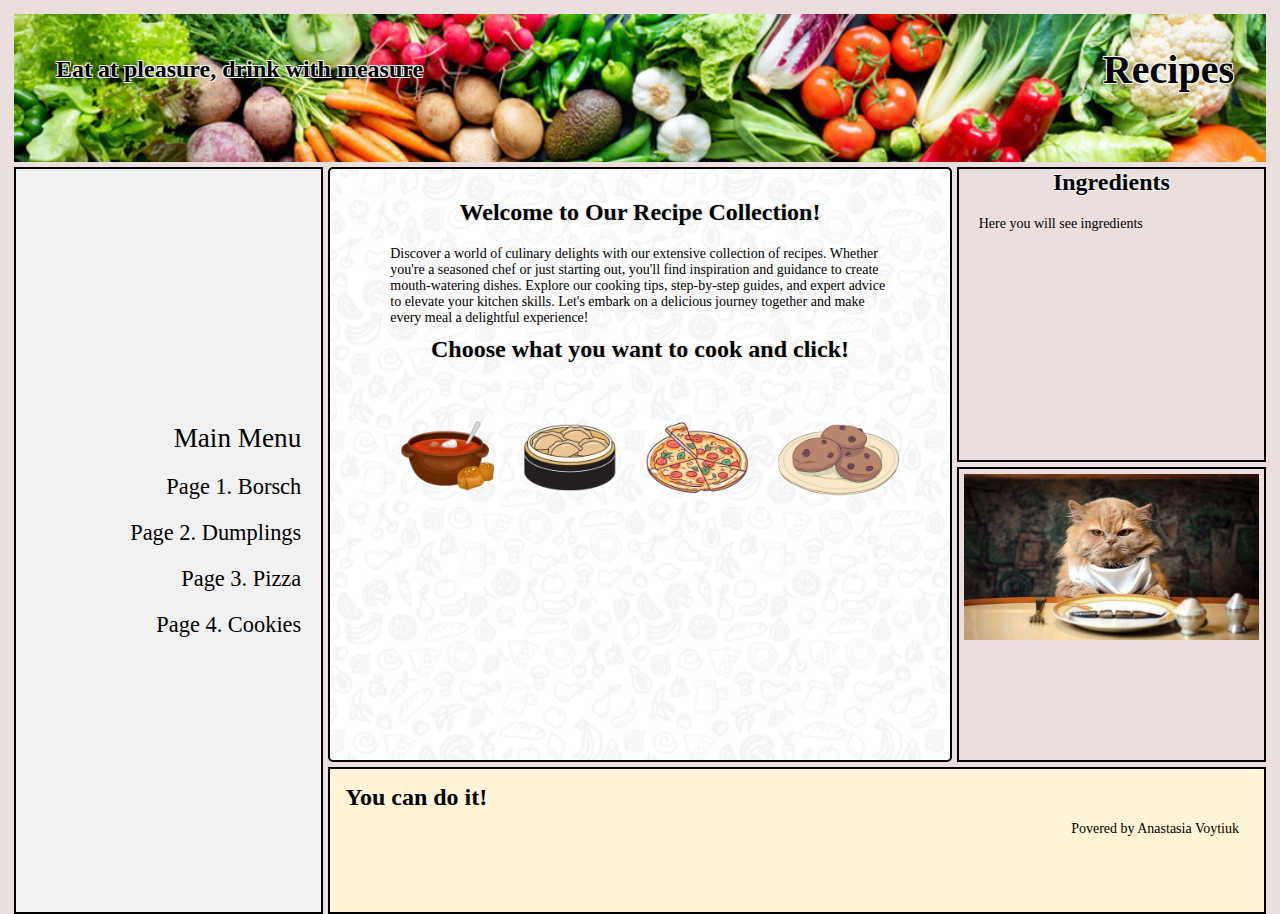
<file: index.html>
<!DOCTYPE html>
<html>
<head>
    <title>Recipes Collection</title>
    <link rel="stylesheet" type="text/css" href="adaptive.css">  
    <link rel="stylesheet" type="text/css" href="styles.css">
    <link rel="stylesheet" type="text/css" href="element-styles.css">
    <meta name="viewport" content="width=device-width, initial-scale=1.0">
</head>
<body>
    <div class="container">    
        <div class="header">
            <div class="header-content">
                <h2 class="quote">Eat at pleasure, drink with measure</h2>
                <h1 class="headers">Recipes</h1>
            </div>
        </div>

        <div class="page">
            <h2>Welcome to Our Recipe Collection!</h2>
            <p>Discover a world of culinary delights with our extensive collection of recipes. Whether you're a seasoned chef or just starting out, you'll find inspiration and guidance to create mouth-watering dishes. Explore our cooking tips, step-by-step guides, and expert advice to elevate your kitchen skills. Let's embark on a delicious journey together and make every meal a delightful experience!</p>
            <h2>Choose what you want to cook and click!</h2>

            <img src="img/img-main-map-2.png" id="recipeImg" usemap="#recipeMap" class="map-image">

            <map name="recipeMap">
                <area shape="rect" coords="50,50,160,130" href="page1.html" alt="Borsch Recipe" class="map-area">
                <area shape="rect" coords="180,50,320,130" href="page2.html" alt="Dumplings Recipe" class="map-area">
                <area shape="rect" coords="340,50,500,130" href="page3.html" alt="Pizza Recipe" class="map-area">
                <area shape="rect" coords="535,50,700,130" href="page4.html" alt="Cookies Recipe" class="map-area">
            </map>
        </div>

        <div class="upper">
            <h2>Ingredients</h2>
            <p>Here you will see ingredients</p>
        </div>

        <div class="down">
            <img src="img/img-m-1.jpg" class="down-image">
        </div>

        <div class="sidebar">
            <ol>
                <li class="choosed"><a href="index.html">Main Menu</a></li>
                <li><a href="page1.html">Page 1. Borsch</a></li>
                <li><a href="page2.html">Page 2. Dumplings</a></li>
                <li><a href="page3.html">Page 3. Pizza</a></li>
                <li><a href="page4.html">Page 4. Cookies</a></li>
            </ol>
        </div>

        <div class="footer">
            <div class="header-content">
                <h1 class="quote">You can do it!</h1>
            </div>
            <p class="footer-text">Povered by Anastasia Voytiuk</p>
        </div>
    </div>

    <!-- Скрипт для адаптації координат -->
    <script src="map-adaptive.js"></script>

</body>
</html>
</file>
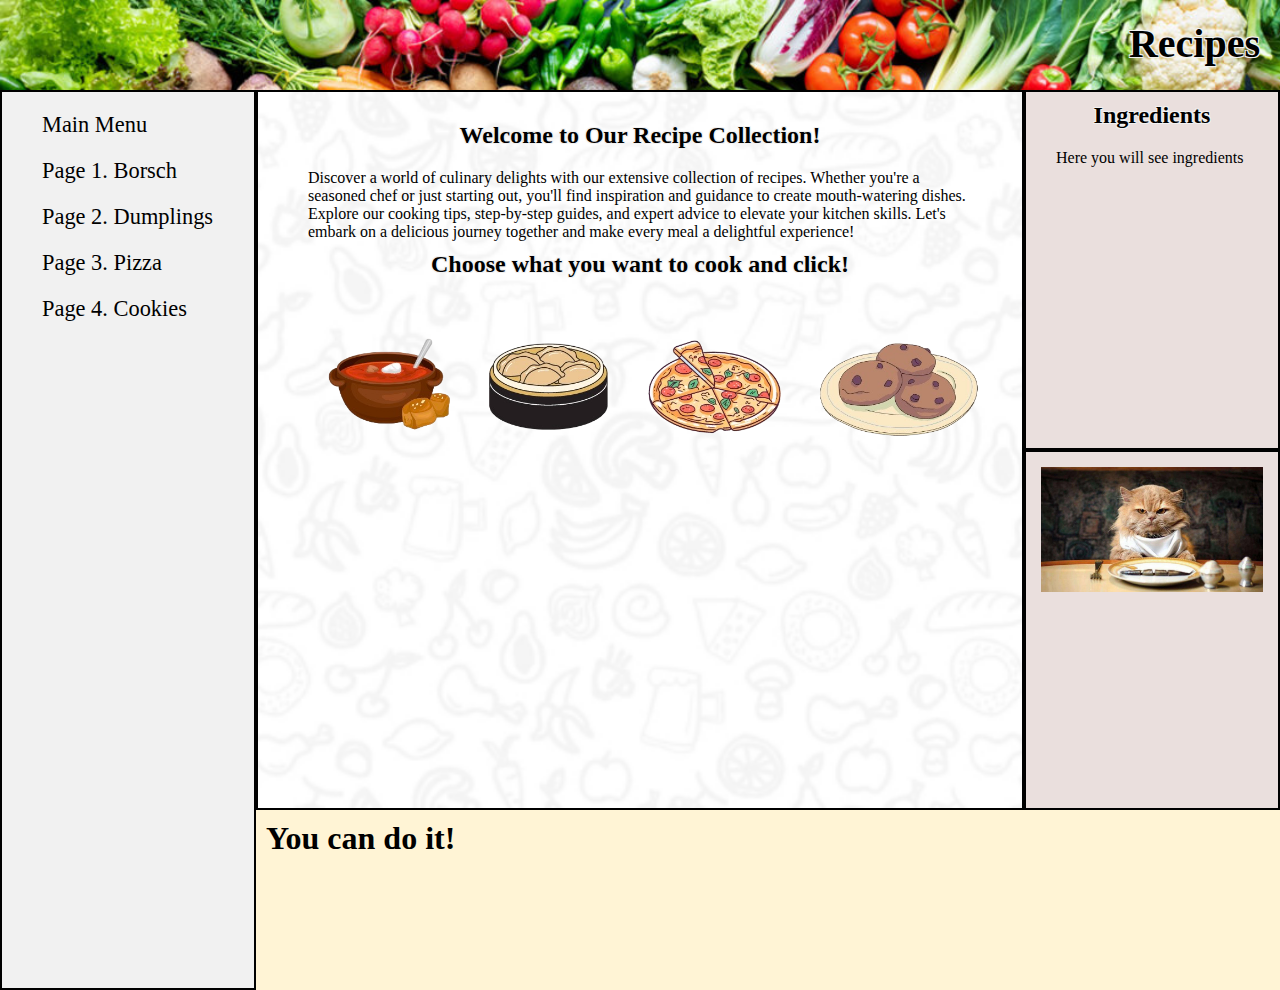
<file: main-none.html>
<!DOCTYPE html>
<html lang="en">
<head>
    <meta charset="UTF-8">
    <meta name="viewport" content="width=device-width, initial-scale=1.0">
    <title>Recipes Collection - Without Grid</title>
    <link rel="stylesheet" href="styles-none.css">
    <link rel="stylesheet" type="text/css" href="element-styles.css">
</head>
<body>
    <div class="container">
        <div class="header">
            <h1 class="headers">Recipes</h1>
        </div>
        <div class="page">
            <h2>Welcome to Our Recipe Collection!</h2>
            <p>Discover a world of culinary delights with our extensive collection of recipes. Whether you're a seasoned chef or just starting out, you'll find inspiration and guidance to create mouth-watering dishes. Explore our cooking tips, step-by-step guides, and expert advice to elevate your kitchen skills. Let's embark on a delicious journey together and make every meal a delightful experience!</p>
            <h2>Choose what you want to cook and click!</h2>

            <img src="img/img-main-map-2.png" id="recipeImg" usemap="#recipeMap" class="map-image">
            <map name="recipeMap">
                <area shape="rect" coords="50,50,160,130" href="page1.html" alt="Borsch Recipe" class="map-area">
                <area shape="rect" coords="180,50,320,130" href="page2.html" alt="Dumplings Recipe" class="map-area">
                <area shape="rect" coords="340,50,500,130" href="page3.html" alt="Pizza Recipe" class="map-area">
                <area shape="rect" coords="535,50,700,130" href="page4.html" alt="Cookies Recipe" class="map-area">
            </map>
        </div>
        <div class="sidebar">
            <ol>
                <li><a href="index.html">Main Menu</a></li>
                <li><a href="page1.html">Page 1. Borsch</a></li>
                <li><a href="page2.html">Page 2. Dumplings</a></li>
                <li><a href="page3.html">Page 3. Pizza</a></li>
                <li><a href="page4.html">Page 4. Cookies</a></li>
            </ol>
        </div>
        <div class="upper">
            <h2>Ingredients</h2>
            <p>Here you will see ingredients</p>
        </div>
        <div class="down">
            <img src="img/img-m-1.jpg" class="down-image">
        </div>
        <div class="footer">
            <h1>You can do it!</h1>
        </div>
    </div>
    <script src="map-adaptive.js"></script>
</body>
</html>
</file>
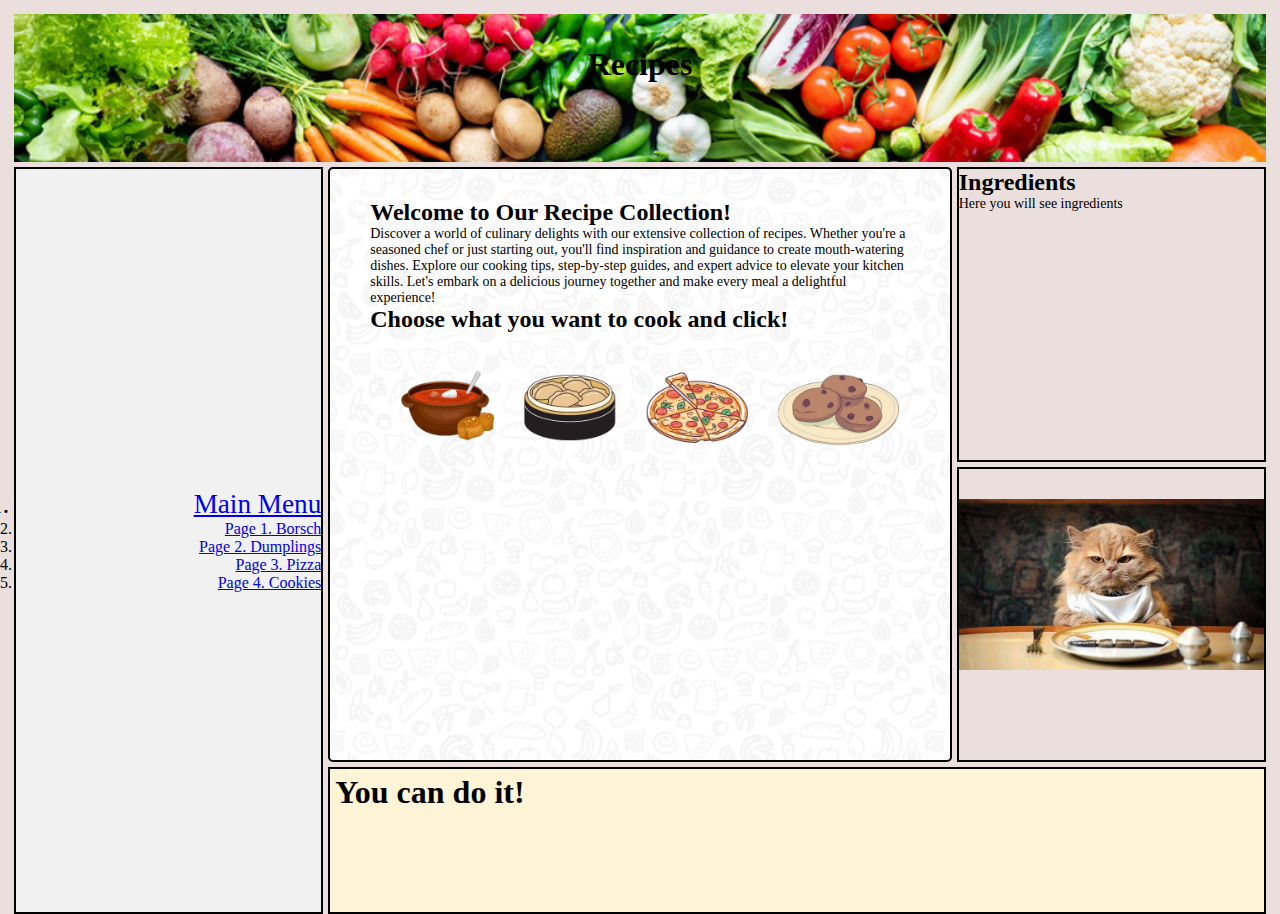
<file: mainGrid.html>
<!DOCTYPE html>
<html>
<head>
    <title>Recipes Collection</title>
    <link rel="stylesheet" type="text/css" href="adaptive.css">  
    <link rel="stylesheet" type="text/css" href="styles.css">
    <meta name="viewport" content="width=device-width, initial-scale=1.0">
</head>
<body>
    <div class="container">    
        <div class="header">
            <h1 class="headers">Recipes</h1>
        </div>

        <div class="page">
            <h2>Welcome to Our Recipe Collection!</h2>
            <p>Discover a world of culinary delights with our extensive collection of recipes. Whether you're a seasoned chef or just starting out, you'll find inspiration and guidance to create mouth-watering dishes. Explore our cooking tips, step-by-step guides, and expert advice to elevate your kitchen skills. Let's embark on a delicious journey together and make every meal a delightful experience!</p>
            <h2>Choose what you want to cook and click!</h2>

            <!-- Додали ID для зображення -->
            <img src="img/img-main-map-2.png" id="recipeImg" usemap="#recipeMap" style="width: 100%; max-width: 1280px; padding-top: 30px;">

            <!-- Додали клас "map-area" для областей -->
            <map name="recipeMap" style="padding-top: 100px;">
                <area shape="rect" coords="50,50,160,130" href="page1.html" alt="Borsch Recipe" class="map-area">
                <area shape="rect" coords="180,50,320,130" href="page2.html" alt="Dumplings Recipe" class="map-area">
                <area shape="rect" coords="340,50,500,130" href="page3.html" alt="Pizza Recipe" class="map-area">
                <area shape="rect" coords="535,50,700,130" href="page4.html" alt="Cookies Recipe" class="map-area">
            </map>
        </div>

        <div class="upper">
            <h2>Ingredients</h2>
            <p>Here you will see ingredients</p>
        </div>

        <div class="down">
            <img src="img/img-m-1.jpg" style="padding-top: 30px; width: 100%;">
        </div>

        <div class="sidebar">
            <ol>
                <li style="font-size: 170%;"><a href="index.html">Main Menu</a></li>
                <li><a href="page1.html">Page 1. Borsch</a></li>
                <li><a href="page2.html">Page 2. Dumplings</a></li>
                <li><a href="page3.html">Page 3. Pizza</a></li>
                <li><a href="page4.html">Page 4. Cookies</a></li>
            </ol>
        </div>

        <div class="footer">
            <h1>You can do it!</h1>
        </div>
    </div>

    <!-- Скрипт для адаптації координат -->
    <script src="map-adaptive.js"></script>

</body>
</html>
</file>
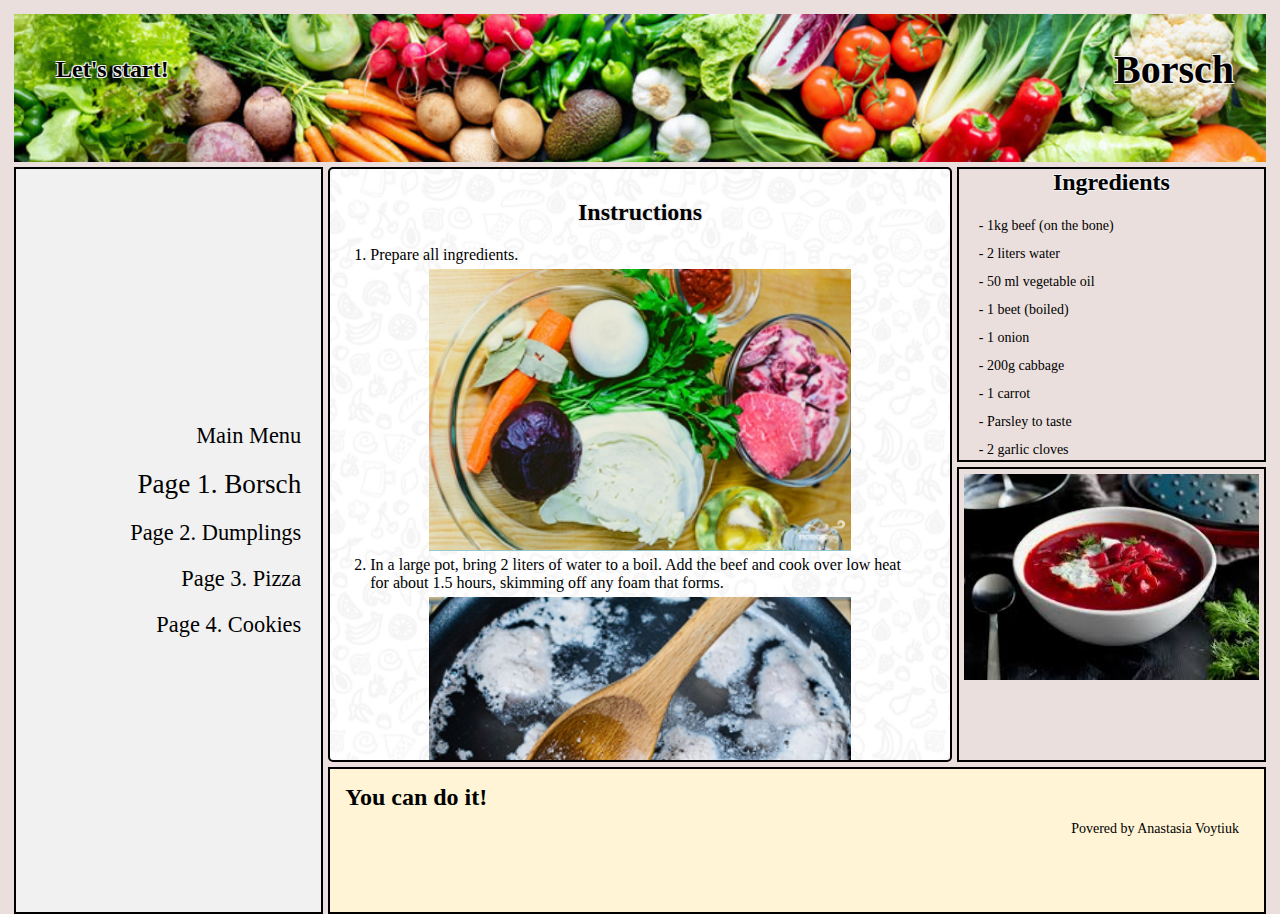
<file: page1.html>
<!DOCTYPE html>
<html>
<head>
    <title>Borsch Recipe</title>
    <link rel="stylesheet" type="text/css" href="adaptive.css">
    <link rel="stylesheet" type="text/css" href="styles.css">
    <link rel="stylesheet" type="text/css" href="element-styles.css">
    <meta name="viewport" content="width=device-width, initial-scale=1.0">
</head>
<body>
    <div class="container">
        <div class="header">
            <div class="header-content">
                <h2 class="quote">Let's start!</h2>
                <h1 class="headers">Borsch</h1>
            </div>
        </div>
        <div class="upper">
            <h2>Ingredients</h2>
            <ul>
                <li><p>- 1kg beef (on the bone)</p></li>
                <li><p>- 2 liters water</p></li>
                <li><p>- 50 ml vegetable oil</p></li>
                <li><p>- 1 beet (boiled)</p></li>
                <li><p>- 1 onion</p></li>
                <li><p>- 200g cabbage</p></li>
                <li><p>- 1 carrot</p></li>
                <li><p>- Parsley to taste</p></li>
                <li><p>- 2 garlic cloves</p></li>
                <li><p>- 2 bay leaves</p></li>
                <li><p>- Salt to taste</p></li>
                <li><p>- 2 tablespoons tomato paste</p></li>
            </ul>
        </div>

        <div class="page">
            <h2>Instructions</h2>
            <ol>
                <li>Prepare all ingredients.</li>
                <img src="img/img-p1-1.png" class="recipe-image">
                <li>In a large pot, bring 2 liters of water to a boil. Add the beef and cook over low heat for about 1.5 hours, skimming off any foam that forms.</li>
                <img src="img/img-p1-2.png" class="recipe-image">
                <li>While the beef is cooking, heat the vegetable oil in a pan. Sauté the chopped onion and grated carrot until softened.</li>
                <li>Grate the boiled beet and add it to the pan along with the tomato paste. Cook for 5 more minutes, then set aside.</li>
                <li>Once the beef is ready, remove it from the pot and shred the meat, discarding the bones. Add the shredded meat back to the pot.</li>
                <li>Add the chopped cabbage, bay leaves, and salt to taste to the pot. Cook for 10-15 minutes.</li>
                <li>Add the sautéed vegetables (onion, carrot, beet) and minced garlic to the pot. Simmer for another 5-10 minutes.</li>
                <img src="img/img-p1-4.jpg" class="recipe-image">
                <li>Remove from heat, sprinkle with chopped parsley, and let the borscht sit for 10 minutes before serving.</li>
                <li>Enjoy your delicious borscht!</li>
            </ol>
        </div>

        <div class="down">
            <img src="img/img-p1-5.jfif" class="down-image">
        </div>
        <div class="sidebar">
            <ol>
                <li><a href="index.html">Main Menu</a></li>
                <li class="choosed"><a href="page1.html">Page 1. Borsch</a></li>
                <li><a href="page2.html">Page 2. Dumplings</a></li>
                <li><a href="page3.html">Page 3. Pizza</a></li>
                <li><a href="page4.html">Page 4. Cookies</a></li>
            </ol>
        </div>
        <div class="footer">
            <div class="header-content">
                <h1 class="quote">You can do it!</h1>
            </div>
            <p class="footer-text">Povered by Anastasia Voytiuk</p>
        </div>
    </div>
</body>
</html>
</file>
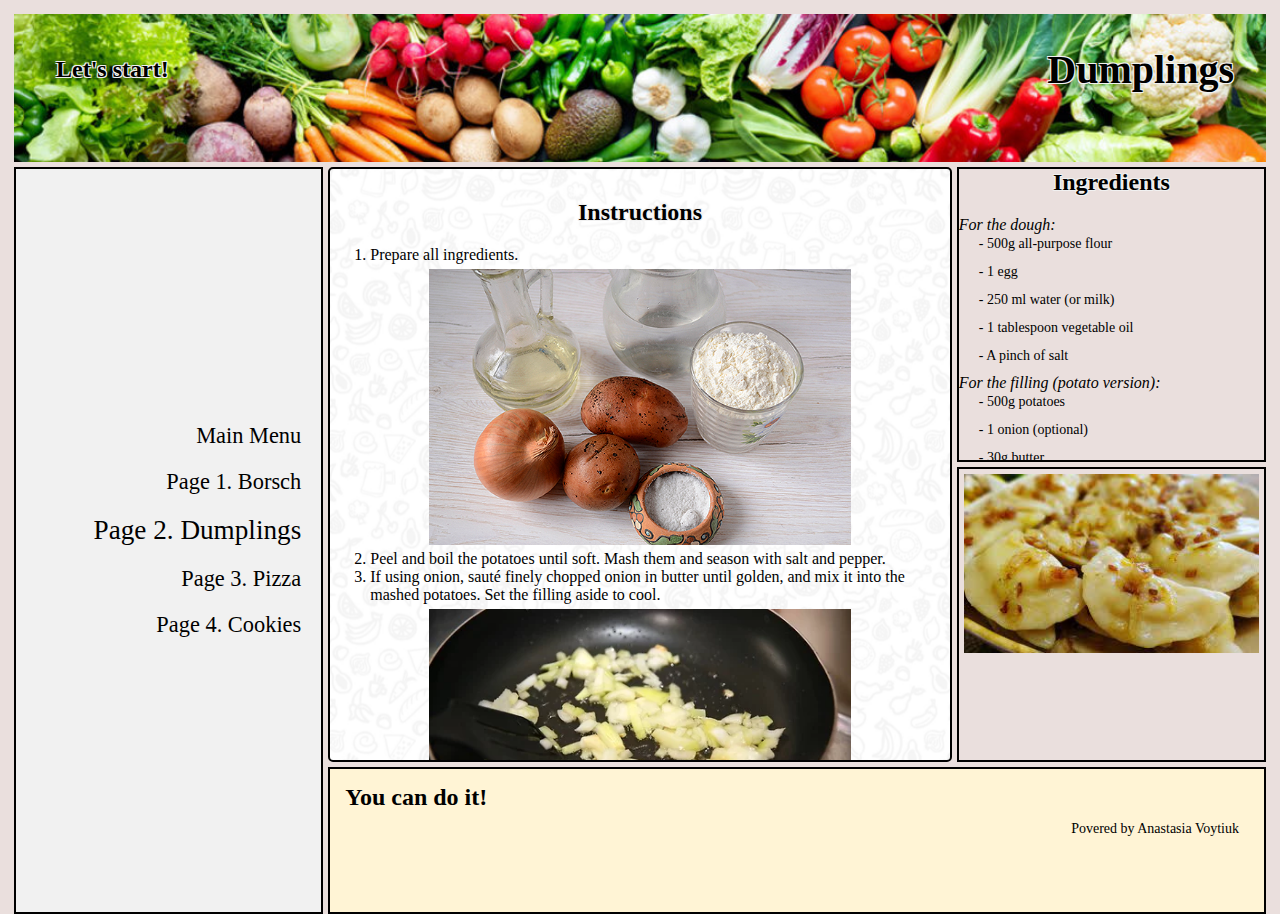
<file: page2.html>
<!DOCTYPE html>
<html>
<head>
    <title>Dumplings Recipe</title>
    <link rel="stylesheet" type="text/css" href="adaptive.css">  
    <link rel="stylesheet" type="text/css" href="styles.css">
    <link rel="stylesheet" type="text/css" href="element-styles.css">
    <meta name="viewport" content="width=device-width, initial-scale=1.0">
</head>
<body>
    <div class="container">
        <div class="header">
            <div class="header-content">
                <h2 class="quote">Let's start!</h2>
                <h1 class="headers">Dumplings</h1>
            </div>
        </div>
        <div class="upper">
            <h2>Ingredients</h2>
            <ul>
                <i class="subtitle">For the dough:</i>
                <li><p>- 500g all-purpose flour</p></li>
                <li><p>- 1 egg</p></li>
                <li><p>- 250 ml water (or milk)</p></li>
                <li><p>- 1 tablespoon vegetable oil</p></li>
                <li><p>- A pinch of salt</p></li>
                <i class="subtitle">For the filling (potato version):</i>
                <li><p>- 500g potatoes</p></li>
                <li><p>- 1 onion (optional)</p></li>
                <li><p>- 30g butter</p></li>
                <li><p>- Salt and pepper to taste</p></li>
            </ul>
        </div>

            <div class="page">
                <h2>Instructions</h2>
                     <ol>
                            <li>Prepare all ingredients.</li>
                            <img src="img/img-p2-1.jpg" class="recipe-image">
                            <li>Peel and boil the potatoes until soft. Mash them and season with salt and pepper.</li>                       
                            <li>If using onion, sauté finely chopped onion in butter until golden, and mix it into the mashed potatoes. 
                                Set the filling aside to cool.</li>
                            <img src="img/img-p2-2.jfif" class="recipe-image">
                            <li>In a large bowl, combine the flour and a pinch of salt.</li>
                            <li>Add the egg, water (or milk), and vegetable oil. Mix everything until a soft dough forms. 
                                Knead for about 5-7 minutes until smooth. Cover the dough with a towel and let it rest for 20-30 minutes.</li>
                            <li>Roll the dough out on a floured surface to about 2-3 mm thick. Cut out circles using a glass or cookie cutter.</li>
                            <li>Place a small amount of filling in the center of each circle, fold the dough in half, 
                                and pinch the edges tightly to seal the varenik.</li>
                            <img src="img/img-p2-3.jpg" class="recipe-image">
                            <li>Bring a large pot of salted water to a boil. Drop the vareniki into the water in batches, 
                                making sure they don't stick to each other. Cook for 3-5 minutes, or until they float to the surface.</li>
                            <li>Remove the vareniki with a slotted spoon, drain, and serve with melted butter, sour cream, or fried onions.</li>
                            <li>Enjoy your homemade vareniki!</li>
                    </ol> 
                </div>


                    <div class="down">
                        <img src="img/img-p2-4.jfif" class="down-image">
                    </div>
                    <div class="sidebar">
                        <ol>
                            <li><a href="index.html">Main Menu</a></li>
                            <li><a href="page1.html">Page 1. Borsch</a></li>
                            <li class="choosed"><a href="page2.html">Page 2. Dumplings</a></li>
                            <li><a href="page3.html">Page 3. Pizza</a></li>
                            <li><a href="page4.html">Page 4. Cookies</a></li>
                        </ol>
                    </div>
                    <div class="footer">
                        <div class="header-content">
                            <h1 class="quote">You can do it!</h1>
                        </div>
                        <p class="footer-text">Povered by Anastasia Voytiuk</p>
                    </div>
        </div>
    </div>
        

</body>
</html>
</file>
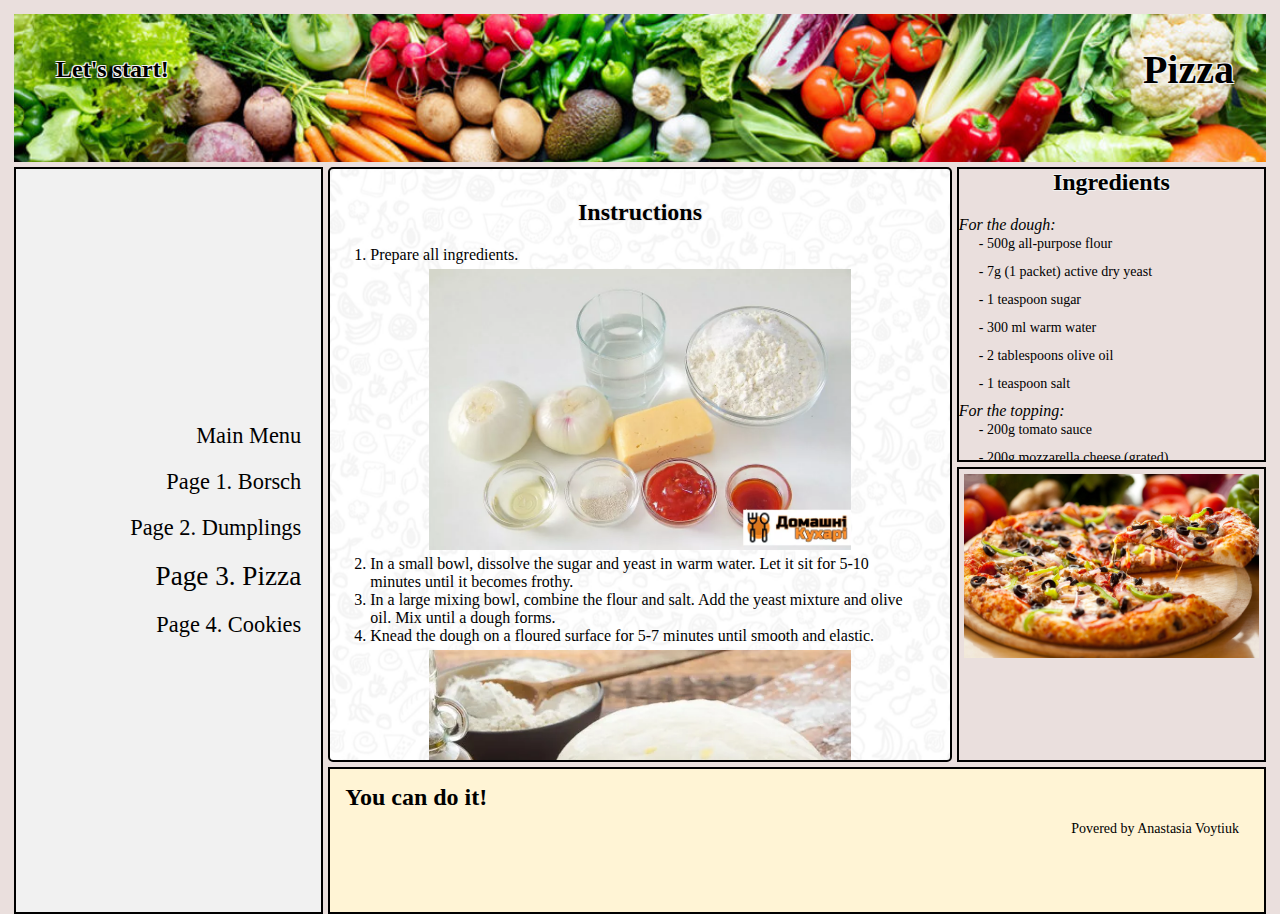
<file: page3.html>
<!DOCTYPE html>
<html>
<head>
    <title>Pizza Recipe</title>
    <link rel="stylesheet" type="text/css" href="adaptive.css">  
    <link rel="stylesheet" type="text/css" href="styles.css">
    <link rel="stylesheet" type="text/css" href="element-styles.css">
    <meta name="viewport" content="width=device-width, initial-scale=1.0">
</head>
<body>    
    <div class="container">
        <div class="header">
            <div class="header-content">
                <h2 class="quote">Let's start!</h2>
                <h1 class="headers">Pizza</h1>
            </div>
        </div>     
        <div class="upper">
            <h2>Ingredients</h2>
            <ul>
                <i class="subtitle">For the dough:</i>
                <li><p>- 500g all-purpose flour</p></li>
                <li><p>- 7g (1 packet) active dry yeast</p></li>
                <li><p>- 1 teaspoon sugar</p></li>
                <li><p>- 300 ml warm water</p></li>
                <li><p>- 2 tablespoons olive oil</p></li>
                <li><p>- 1 teaspoon salt</p></li>
                    
                <i class="subtitle">For the topping:</i>
                <li><p>- 200g tomato sauce</p></li>
                <li><p>- 200g mozzarella cheese (grated)</p></li>
                <li><p>- Your choice of toppings (pepperoni, mushrooms, olives, bell peppers, etc.)</p></li>
                <li><p>- Fresh basil (optional)</p></li>
            </ul>      
        </div>
        <div class="page">
            <h2>Instructions</h2>
                <ol>
                            <li>Prepare all ingredients.</li>
                            <img src="img/img-p3-1.webp" class="recipe-image">
                            <li>In a small bowl, dissolve the sugar and yeast in warm water. Let it sit for 5-10 minutes until it becomes frothy.</li>                       
                            <li>In a large mixing bowl, combine the flour and salt. Add the yeast mixture and olive oil. Mix until a dough forms.</li>
                            <li>Knead the dough on a floured surface for 5-7 minutes until smooth and elastic.</li>
                            <img src="img/img-p3-2.webp" class="recipe-image">
                            <li>Place the dough in an oiled bowl, cover it with a clean towel, and let it rise 
                                in a warm place for about 1 hour or until it doubles in size.</li>
                            <li>Preheat your oven to 220°C (425°F).</li>
                            <li>Once the dough has risen, punch it down and divide it into 2 equal portions (for two pizzas).</li>
                            <li>Roll each portion out on a floured surface to your desired thickness and transfer it to a pizza stone or baking tray.</li>
                            <li>Spread a layer of tomato sauce evenly over the dough, leaving a small border for the crust.</li>
                            <img src="img/img-p3-9.jpeg" class="recipe-image">
                            <li>Sprinkle grated mozzarella cheese on top.</li>
                            <li>Add your choice of toppings like pepperoni, mushrooms, olives, or bell peppers.</li>
                            <li>Bake the pizza in the preheated oven for 12-15 minutes, or until the crust is golden
                                 and the cheese is bubbly and slightly browned.</li>
                            <li>Remove the pizza from the oven, garnish with fresh basil if desired, slice, and enjoy!</li>
                            <li>Enjoy your homemade pizza!</li>
                </ol>
        </div>


                <div class="down">
                    <img src="img/img-p3-4.jpg" class="down-image">
                </div>

                <div class="sidebar">
                    <ol>
                        <li><a href="index.html">Main Menu</a></li>
                        <li><a href="page1.html">Page 1. Borsch</a></li>
                        <li><a href="page2.html">Page 2. Dumplings</a></li>
                        <li class="choosed"><a href="page3.html">Page 3. Pizza</a></li>
                        <li><a href="page4.html">Page 4. Cookies</a></li>
                    </ol>
                </div>
        
        <div class="footer">
            <div class="header-content">
                <h1 class="quote">You can do it!</h1>
            </div>
            <p class="footer-text">Povered by Anastasia Voytiuk</p>
        </div>
    </div>
        

</body>
</html>
</file>
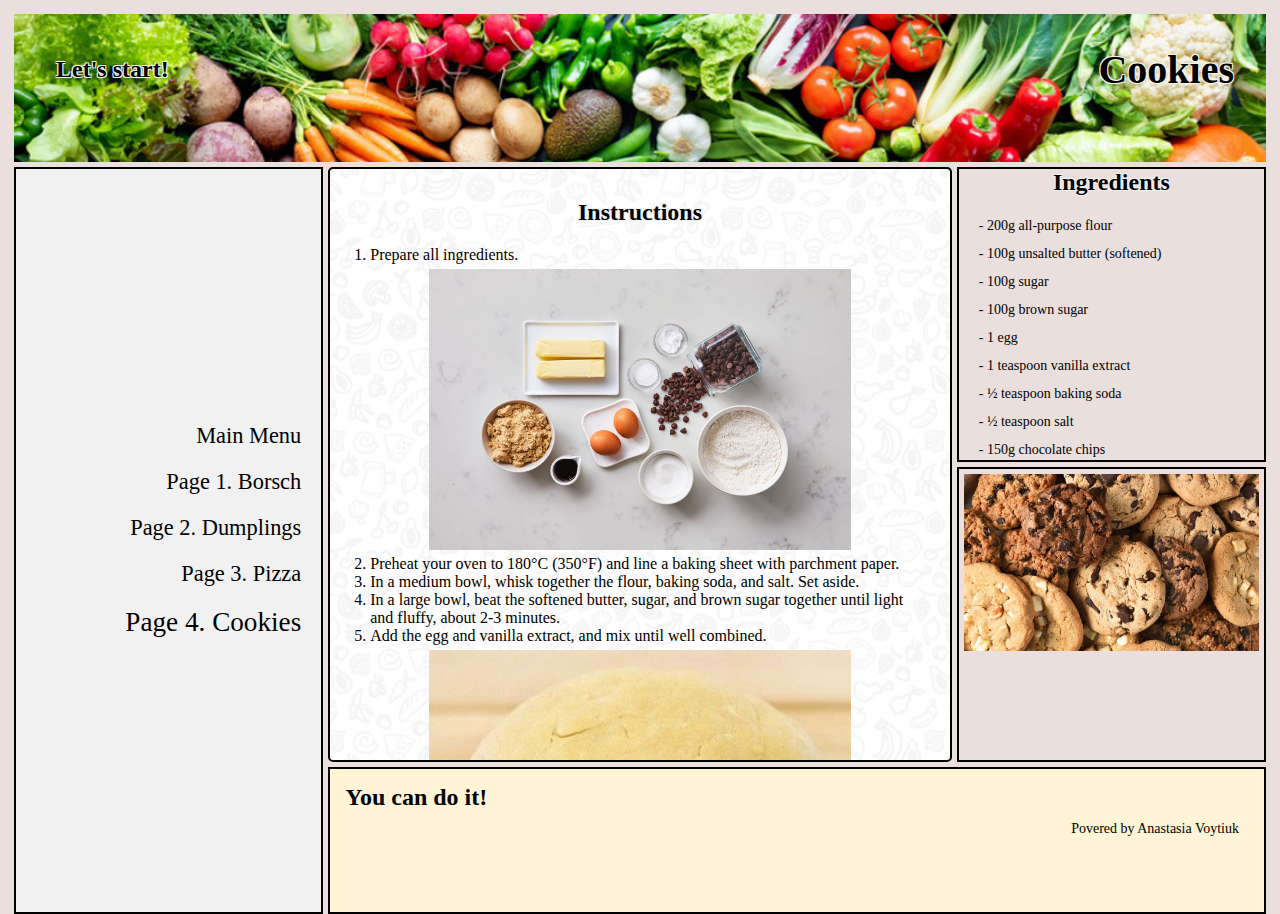
<file: page4.html>
<!DOCTYPE html>
<html>
<head>
    <title>Cookies Recipe</title>
    <link rel="stylesheet" type="text/css" href="adaptive.css">  
    <link rel="stylesheet" type="text/css" href="styles.css">
    <link rel="stylesheet" type="text/css" href="element-styles.css">
    <meta name="viewport" content="width=device-width, initial-scale=1.0">
</head>
<body> 
    <div class="container">

        <div class="header">
            <div class="header-content">
                <h2 class="quote">Let's start!</h2>
                <h1 class="headers">Cookies</h1>
            </div>
        </div>   
        <div class="upper">
            <h2>Ingredients</h2>
            <ul>
                <li><p>- 200g all-purpose flour</p></li>
                <li><p>- 100g unsalted butter (softened)</p></li>
                <li><p>- 100g sugar</p></li>
                <li><p>- 100g brown sugar</p></li>
                <li><p>- 1 egg</p></li>
                <li><p>- 1 teaspoon vanilla extract</p></li>
                <li><p>- ½ teaspoon baking soda</p></li>
                <li><p>- ½ teaspoon salt</p></li>
                <li><p>- 150g chocolate chips</p></li>
            </ul>
        </div>
                <div class="page">
                    <h2>Instructions</h2>
                        <ol>
                            <li>Prepare all ingredients.</li>
                            <img src="img/img-p4-2.jpg" class="recipe-image">
                            <li>Preheat your oven to 180°C (350°F) and line a baking sheet with parchment paper.</li>                       
                            <li>In a medium bowl, whisk together the flour, baking soda, and salt. Set aside.</li>
                            <li>In a large bowl, beat the softened butter, sugar, and brown sugar together until light and fluffy, about 2-3 minutes.</li>
                            <li>Add the egg and vanilla extract, and mix until well combined.</li>
                            <img src="img/img-p4-3.jpg" class="recipe-image">
                            <li>Gradually add the dry ingredients to the butter mixture, stirring until just combined.</li>
                            <li>Fold in the chocolate chips, ensuring they are evenly distributed throughout the dough.</li>
                            <li>Scoop tablespoon-sized balls of dough onto the prepared baking sheet, leaving some space between each cookie.</li>
                            <li>Bake in the preheated oven for 10-12 minutes, or until the edges are golden but the center is still soft.</li>
                            <li>Let the cookies cool on the baking sheet for 5 minutes before transferring them to a wire rack to cool completely.</li>
                            <li>Enjoy your delicious chocolate chip cookies!</li>
                        </ol> 
                </div>

                    <div class="down">
                        <img src="img/img-p4-1.png" class="down-image">
                    </div>

                    <div class="sidebar">
                        <ol>
                            <li><a href="index.html">Main Menu</a></li>
                            <li><a href="page1.html">Page 1. Borsch</a></li>
                            <li><a href="page2.html">Page 2. Dumplings</a></li>
                            <li><a href="page3.html">Page 3. Pizza</a></li>
                            <li class="choosed"><a href="page4.html">Page 4. Cookies</a></li>
                        </ol>
                    </div>

        <div class="footer">
            <div class="header-content">
                <h1 class="quote">You can do it!</h1>
            </div>
            <p class="footer-text">Povered by Anastasia Voytiuk</p>
        </div>
    </div>
</body>
</html>
</file>
<file: adaptive.css>
@media (min-width: 1000px){

}
@media (min-width: 761px) {

    .container {
        height: 100vh;
        display: grid;
        gap: 5px;
        margin: 14px;
        /* font-size: 12px; */
        grid-template-columns: repeat(4, 1fr);
        grid-template-rows: 1fr 2fr 2fr 1fr;
        grid-template-areas: 
            "header header header header"
            "sidebar page page upper"
            "sidebar page page down"
            "sidebar footer footer footer";
    }

    .page {
        overflow-y: auto;
    }
    .upper{
        overflow-y: auto;
    } 
    p{
        font-size: 14px;
    }
}

@media (max-width: 760px) {
    .container {
        display: flex;
        flex-direction: column;
        gap: 5px;
        margin: 14px;
        grid-template-columns: repeat(3, 1fr);
        grid-template-rows: 0.5fr 1fr 3fr 1fr 1fr 1fr;
        grid-template-areas: 
            "header header header"
            "sidebar sidebar sidebar"
            "upper upper upper"
            "page page page"
            "down down down"
            "footer footer footer";
        overflow-y: visible;
    }

    .page {
        padding: 30px 40px;
    }

    .upper {
        overflow-y:visible;
        
    }
    .upper ul{
        list-style-type: none;
    }
    .quote {
        font-size: 8px;
    }
    .header {
        max-height: 20vh;
        overflow: hidden;
        font-size: 12px;
    }

    .down {
        overflow-y: hidden;
        min-height: fit-content;
    }

    .sidebar {
        max-height: 50vh;
        overflow-y: auto;
    }

    p{
        font-size: 12px;
    }
}
</file>
<file: styles.css>
* {
    justify-content: center;
    font-family: fantasy;
    margin: 0;
    padding: 0;
    box-sizing: border-box;
}

html, body {
    height: 100%;
    margin: 0;
    background-color: rgb(234, 223, 221);
}

.header {
    grid-area: header;
    text-align: right;
    display: flex;
    background: rgb(255, 211, 129);
    padding: 2em;
    background-image: url('img/img-bg.jpg');
    background-size: cover;
}

.sidebar {
    grid-area: sidebar;
    background-color: #f1f1f1;
    display: flex;
    flex-direction: column;
    text-align: right;
    border: 2px solid #000;
}

.footer {
    grid-area: footer;
    background: rgb(255, 244, 213);
    padding: 5px 5px;
    border: 2px solid #000;
}

.page {
    grid-area: page;
    position: relative;
    padding: 30px 40px;
    border: 2px solid #000;
    background-image: url('img/img-main-bg.png');
    background-attachment: fixed;
    background-size: auto;
    z-index: 1;
    border-radius: 5px;
}

.upper {
    grid-area: upper;
    align-self: stretch;
    border: 2px solid #000;
}

.down {
    grid-area: down;
    align-self: stretch;
    border: 2px solid #000;
}
</file>
<file: element-styles.css>
h2 {
    margin-bottom: 20px;
    text-align: center;
    text-shadow: 
        -1px -1px 0 #f1f1f1,  
         1px -1px 0 #f1f1f1,
        -1px  1px 0 #f1f1f1,
         1px  1px 0 #f1f1f1;
}

.header-content {
    min-width: 100%;
    display: flex;
    justify-content: space-between;
}
.quote{
    padding: 10px;
    text-align: right;
    font-size: 24px;
}
.footer-text{
    text-align: right;
}

p {
    padding: 0px 20px 10px;
    text-align: left;
}

.subtitle{
    text-align: left;
    padding-bottom: 5px;
}

.headers {
    color: rgb(0, 0, 0);
    border-width: 5px;
    font-size: 2.5em;
    flex-shrink: 0;
    text-shadow: 
        -1px -1px 0 #f1f1f1,  
         1px -1px 0 #f1f1f1,
        -1px  1px 0 #f1f1f1,
         1px  1px 0 #f1f1f1;
}

.sidebar ol {
    padding: 0 20px;
    list-style-type: none;
    margin: 0;
}

.sidebar ol li {
    margin-bottom: 20px;
    font-size: 1.4em;
}

.sidebar ol li a {
    text-decoration: none;
    color: #000;
    display: block;
}

.sidebar ol li.choosed{
    font-size: 170%;
}

.recipe-image {
    margin: auto;
    display: block;
    width: 80%;
    padding: 5px;
}

.down-image{
    margin: auto;
    display: block;
    width: 100%;
    padding: 5px;
}

.page > .map-image{
    width: 100%;
    max-width: 1280px;
    padding-top: 30px;
}
</file>
<file: styles-none.css>
* {
    margin: 0;
    padding: 0;
    box-sizing: border-box;
}

html, body {
    height: 100%;
    font-family: fantasy;
    background-color: rgb(234, 223, 221);
}

.container {
    width: 100%;
    height: 100vh;
    position: relative;
}

.header {
    position: absolute;
    height: 10%;
    top: 0;
    width: 100%;
    background: rgb(255, 211, 129);
    background-image: url('img/img-bg.jpg');
    background-size: cover;
    text-align: right;
    padding: 20px;
}

.page {
    position: absolute;
    height: 80%;
    top: 10%;
    left: 20%;
    width: 60%;
    padding: 30px;
    border: 2px solid #000;
    background-image: url('img/img-main-bg.png');
    background-size: cover;
}

.sidebar {
    position: absolute;
    height: 100%;
    top: 10%;
    left: 0;
    width: 20%;
    background-color: #f1f1f1;
    padding: 20px;
    border: 2px solid #000;
}

.upper {
    position: absolute;
    top: 10%;
    height: 40%;
    left: 80%;
    width: 20%;
    padding: 10px;
    border: 2px solid #000;
}

.down {
    position: absolute;
    top: 50%;
    height: 40%;
    left: 80%;
    width: 20%;
    padding: 10px;
    border: 2px solid #000;
}

.footer {
    position: absolute;
    top: 90%;
    left: 20%;
    width: 80%;
    height: 20%;
    text-align: left;
    background: rgb(255, 244, 213);
    padding: 10px;
}
</file>
